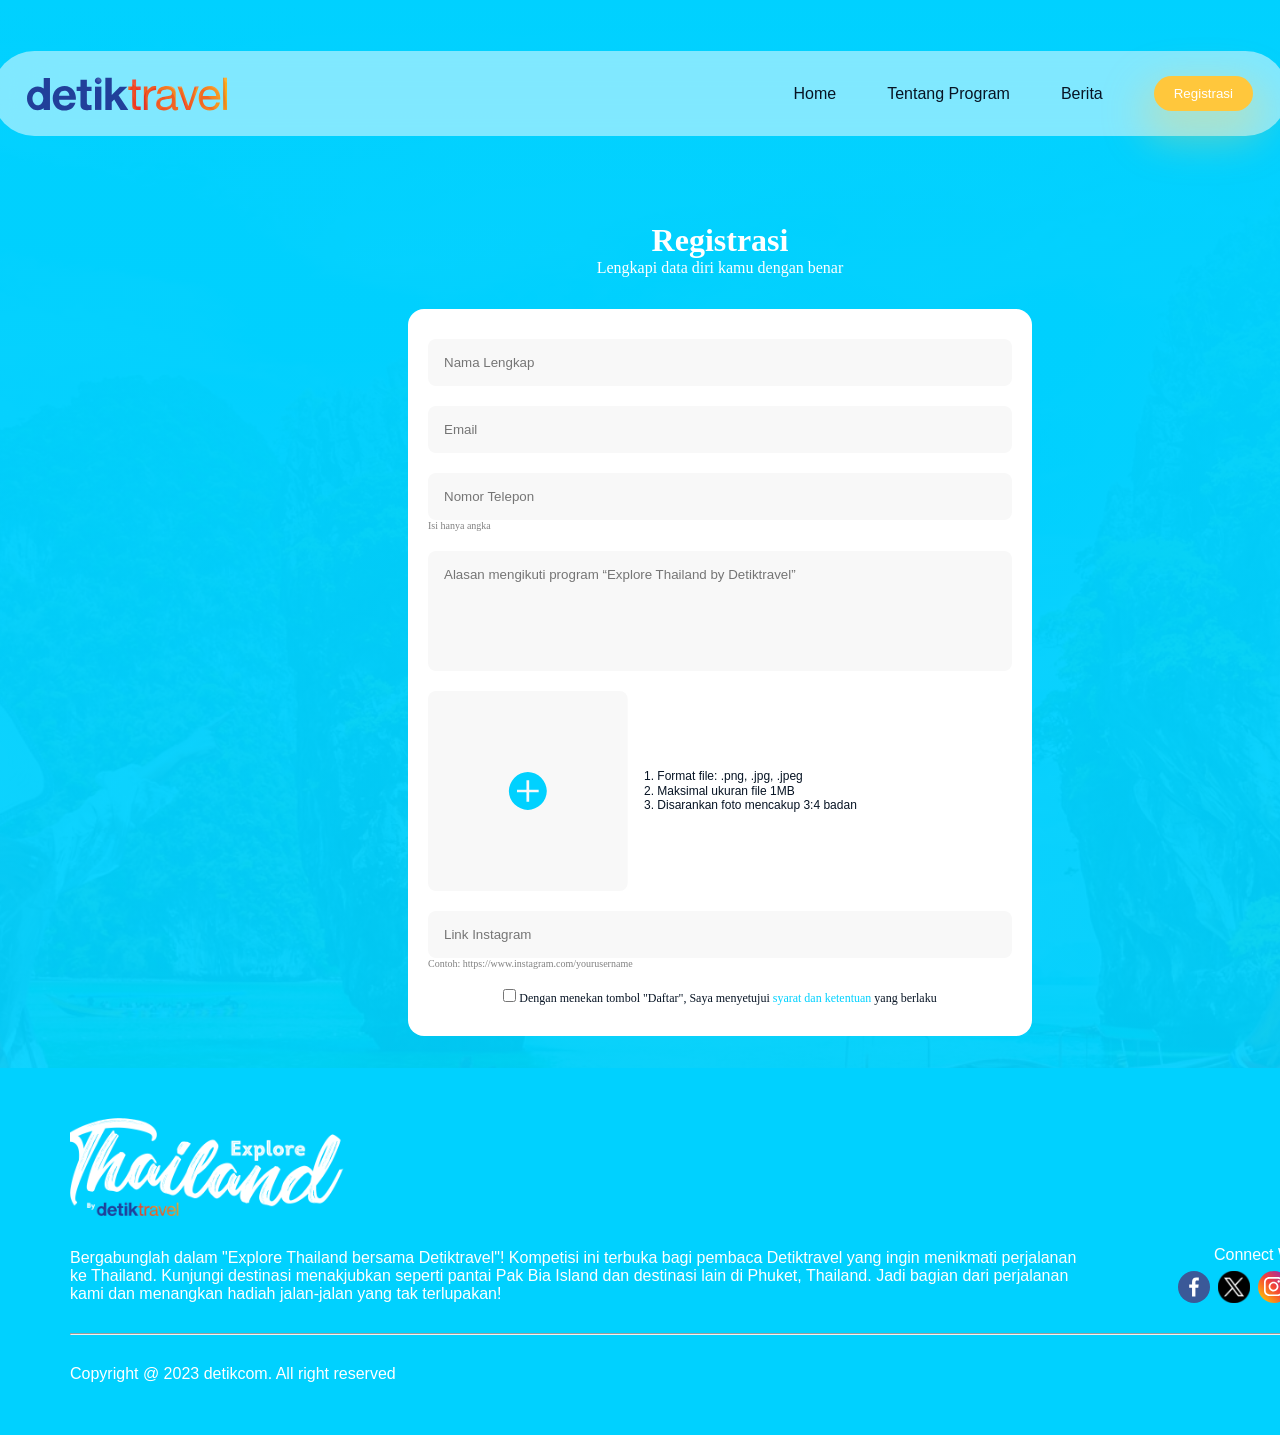
<file: registrasi.html>
<html lang="en">
  <head>
    <meta charset="UTF-8" />
    <meta name="viewport" content="width=device-width, initial-scale=1.0" />
    <title>Registration</title>
    <link href="./registrasi.css" rel="stylesheet" />
    <link
      rel="stylesheet"
      href="https://cdn.jsdelivr.net/npm/swiper@11/swiper-bundle.min.css"
    />
  </head>
  <body>
    <nav class="navigation">
      <div class="nav-wrap">
        <img src="./assets/images/logodetik.svg" alt="Logo Detik" />
        <ul class="nav-ul">
          <li class="nav-item">
            <a href="/">Home</a>
          </li>
          <li class="nav-item"><a href="#">Tentang Program</a></li>
          <li class="nav-item"><a href="#">Berita</a></li>
          <button class="btn">
            <a href="/registrasi.html" style="color: white">Registrasi</a>
          </button>
        </ul>
      </div>
    </nav>

    <div class="container">
      <div>
        <div class="title">Registrasi</div>
        <div class="caption">Lengkapi data diri kamu dengan benar</div>
      </div>
      <form class="form">
        <input type="text" class="form-input" placeholder="Nama Lengkap" />
        <input type="text" class="form-input" placeholder="Email" />
        <label class="form-label">
          <input type="text" class="form-input" placeholder="Nomor Telepon" />
          Isi hanya angka
        </label>
        <textarea
          type="text"
          class="form-textarea"
          placeholder="Alasan mengikuti program “Explore Thailand by Detiktravel”"
        ></textarea>
        <div class="form-input-upload">
          <img src="./assets/images/upload.svg" alt="upload" />
          <div>
            <div>1. Format file: .png, .jpg, .jpeg</div>
            <div>2. Maksimal ukuran file 1MB</div>
            <div>3. Disarankan foto mencakup 3:4 badan</div>
          </div>
        </div>
        <label class="form-label">
          <input type="text" class="form-input" placeholder="Link Instagram" />
          Contoh: https://www.instagram.com/yourusername
        </label>
        <label class="form-checkbox">
          <input type="checkbox" />
          Dengan menekan tombol "Daftar", Saya menyetujui
          <a href="#" class="form-term">syarat dan ketentuan</a> yang berlaku
        </label>
      </form>

      <footer class="footer">
        <div class="footer-group">
          <div>
            <img
              src="./assets/images/explore-thai-img.png"
              alt=""
              class="footer-logo"
            />
          </div>
          <div class="footer-content">
            <p>
              Bergabunglah dalam "Explore Thailand bersama Detiktravel"!
              Kompetisi ini terbuka bagi pembaca Detiktravel yang ingin
              menikmati perjalanan ke Thailand. Kunjungi destinasi menakjubkan
              seperti pantai Pak Bia Island dan destinasi lain di Phuket,
              Thailand. Jadi bagian dari perjalanan kami dan menangkan hadiah
              jalan-jalan yang tak terlupakan!
            </p>
            <div class="socmed-wrap">
              <span>Connect With Us</span>
              <div class="socmed">
                <img src="./assets/images/facebook.svg" alt="Facebook" />
                <img src="./assets/images/x.svg" alt="X" />
                <img src="./assets/images/instagram.svg" alt="Instagram" />
                <img src="./assets/images/linkedin.png" alt="Linkedin" />
                <img src="./assets/images/youtube.png" alt="Youtube" />
              </div>
            </div>
          </div>
          <hr />
          <div>Copyright @ 2023 detikcom. All right reserved</div>
        </div>
      </footer>
    </div>

    <script src="https://cdn.jsdelivr.net/npm/swiper@11/swiper-bundle.min.js"></script>
    <script src="./script.js"></script>
  </body>
</html>
</file>
<file: registrasi.css>
* {
  box-sizing: border-box;
  margin: 0;
  padding: 0;
  // border: 1px solid red;
  font-family: "Montserrat", sans-serif;
}
a {
  color: #071424;
  text-decoration: none;
  border: none;
}
.btn {
  border: none;
  display: flex;
  padding: 10px 20px;
  justify-content: center;
  align-items: center;
  gap: 10px;
  border-radius: 100px;
  background: #ffc73c;
  box-shadow: 0px 18px 40px 12px rgba(255, 211, 103, 0.35);
  color: white;
}

.navigation {
  display: flex;
  justify-content: center;
}
.nav-wrap {
  position: fixed;
  z-index: 99;
  margin: 51px 72px;
  display: flex;
  width: 1296px;
  padding: 25px 35px;
  align-items: center;
  gap: 120px;
  border-radius: 100px;
  background: rgba(255, 255, 255, 0.5);
  backdrop-filter: blur(25px);
}
.nav-ul {
  display: flex;
  justify-content: flex-end;
  align-items: center;
  gap: 51px;
  flex: 1 0 0;
}
.nav-item {
  list-style-type: none;
}

.container {
  width: 1440px;
  gap: 32px;
  display: flex;
  flex-direction: column;
  align-items: center;
  background: linear-gradient(
      180deg,
      rgba(0, 209, 255, 0.7) 74.51%,
      #00d1ff 100%
    ),
    linear-gradient(0deg, rgba(0, 209, 255, 0.7) 0%, #00d1ff 100%),
    url("./assets/images/secondimage.jpeg") center / cover no-repeat, #00d1ff;
}

.title {
  margin-top: 222px;
  color: #fff;
  text-align: center;
  font-family: Montserrat;
  font-size: 32px;
  font-style: normal;
  font-weight: 700;
  line-height: normal;
}
.caption {
  color: #fff;
  text-align: center;
  font-family: Montserrat;
  font-size: 16px;
  font-style: normal;
  font-weight: 500;
  line-height: normal;
}
.form {
  display: flex;
  width: 624px;
  padding: 30px 20px;
  flex-direction: column;
  align-items: center;
  gap: 20px;
  border-radius: 16px;
  background: #fff;
}
.form-input {
  display: flex;
  width: 100%;
  padding: 16px;
  align-items: flex-start;
  gap: 10px;
  border-radius: 8px;
  background: #f8f8f8;
  border: none;
}
.form-label {
  width: 100%;
  color: #828282;
  font-family: Montserrat;
  font-size: 10px;
  font-style: normal;
  font-weight: 400;
  line-height: normal;
}
.form-textarea {
  display: flex;
  width: 100%;
  height: 120px;
  padding: 16px;
  align-items: flex-start;
  gap: 10px;
  resize: none;
  border-radius: 8px;
  border: none;
  background: #f8f8f8;
}
.form-input-upload {
  display: flex;
  width: 100%;
  // justify-content: space-between;
  align-items: center;
  // align-content: center;
  gap: 16px;
  flex-wrap: wrap;
  color: #071424;
  font-family: Montserrat;
  font-size: 12px;
  font-style: normal;
  font-weight: 400;
  line-height: 120%;
}
.form-checkbox {
  color: #071424;
  font-family: Montserrat;
  font-size: 12px;
  font-style: normal;
  font-weight: 400;
  line-height: normal;
}
.form-term {
  color: #00d1ff;
  font-family: Montserrat;
  font-size: 12px;
  font-style: normal;
  font-weight: 400;
  line-height: normal;
}

.footer {
  display: flex;
  width: 1440px;
  height: 367px;
  padding: 50px 70px;
  flex-direction: column;
  align-items: flex-start;
  gap: 30px;
  background: #00d1ff;
}
.footer-group {
  display: flex;
  flex-direction: column;
  gap: 30px;
  color: white;
}
.footer-logo {
  display: flex;
  height: 98px;
  padding: 0.177px 11.165px 0.056px 0px;
  align-items: center;
}
.footer-content {
  display: flex;
  justify-content: center;
  align-items: flex-end;
  gap: 100px;
  align-self: stretch;
}
.socmed-wrap {
  display: flex;
  width: 192px;
  flex-direction: column;
  justify-content: center;
  align-items: center;
  gap: 7px;
}
.socmed {
  display: flex;
  align-items: center;
  gap: 8px;
}
</file>
